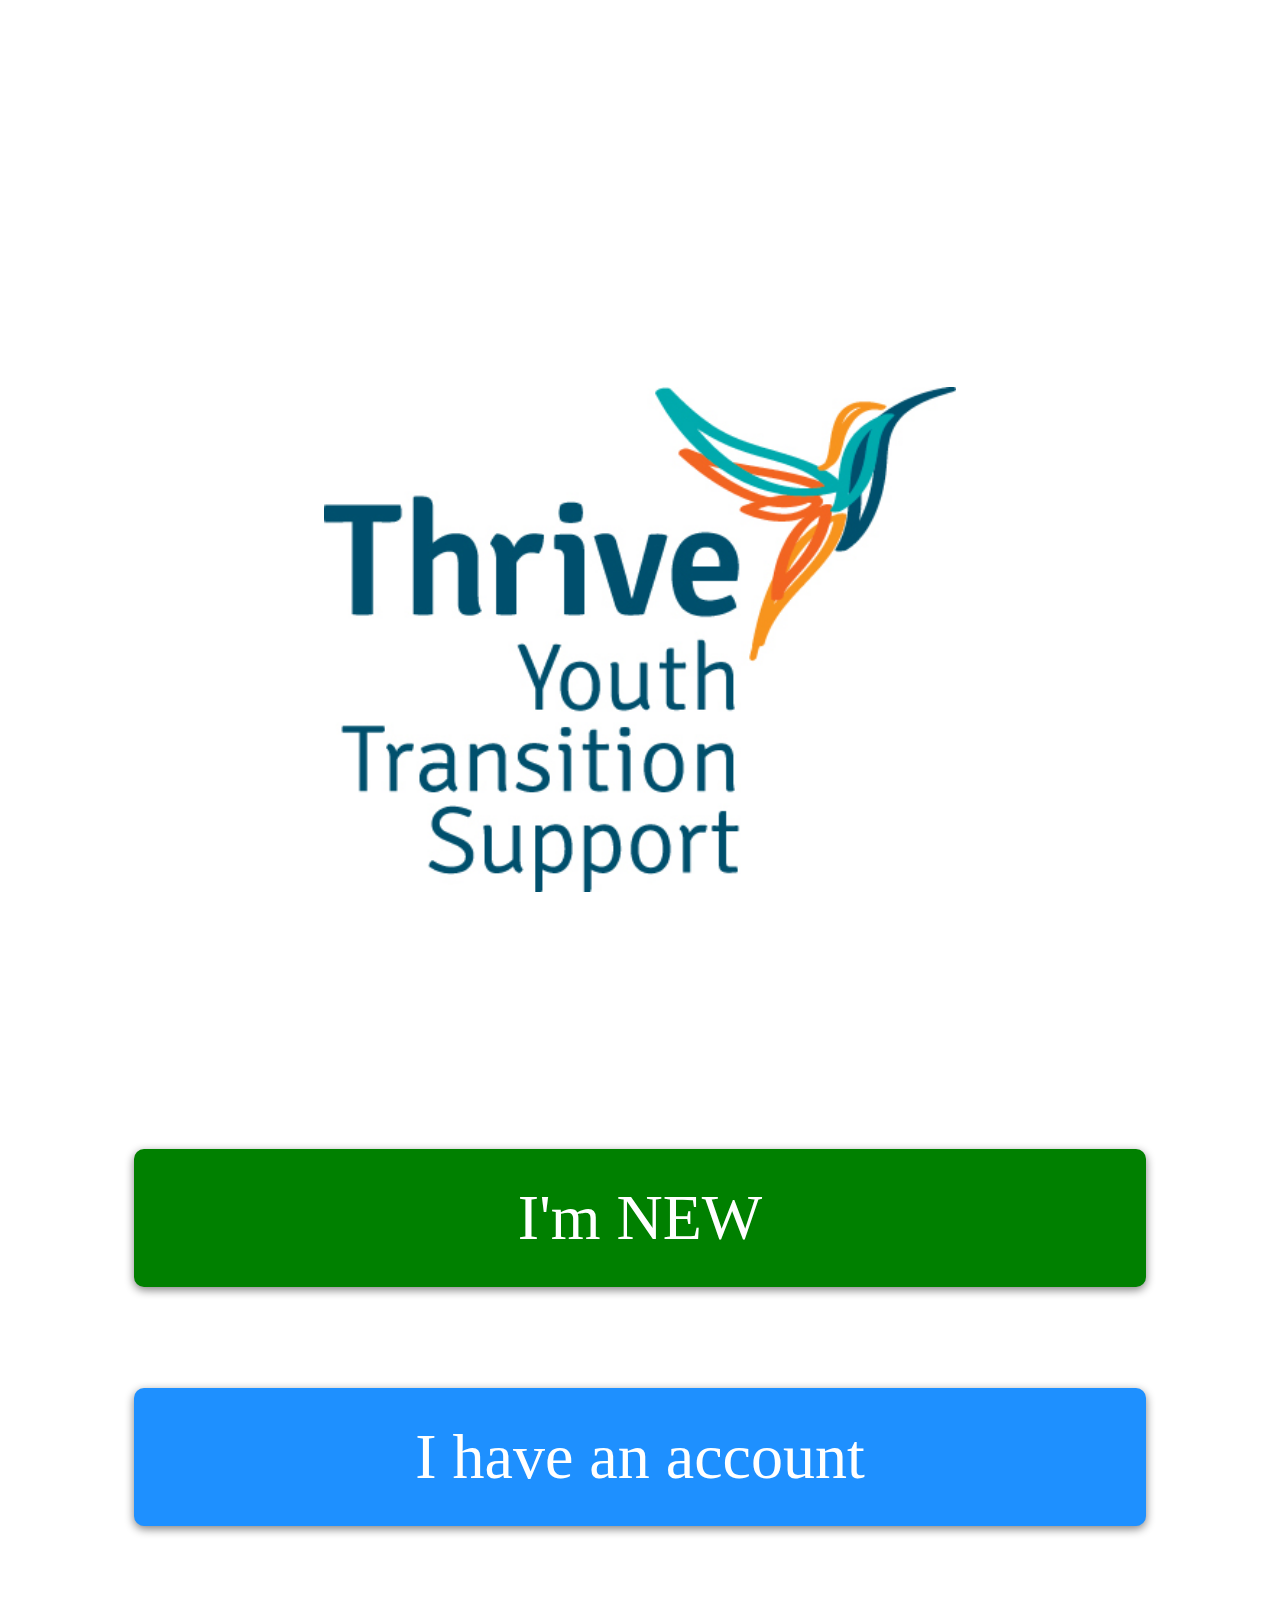
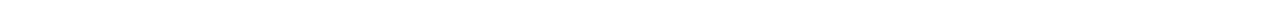
<file: docs/index.html>
<!DOCTYPE html>
<html>
    <head>
        <title>Welcome to TappedIn</title>
        <meta charset="utf-8">
        <meta name="author" content="Yuanqiao Wang">
        <meta name="description" content="A Demo for Univative 2017">
        <link rel="stylesheet" type="text/css" href="css_index.css">
        <script src="js_index.js"></script>
    </head>
    <body>
        <div id="mainArea">
            <img class="index-logo" src="src_images/mainLogo.jpg" />
            <div class="button-area">
                <a class="button-style" style="background-color: green;" onClick="termsOfServ()" href="#">I'm NEW</a>
                <a class="button-style" style="background-color: dodgerblue;" href="sign-in.html">I have an account</a>
            </div>
        </div>
    </body>
</html>
</file>
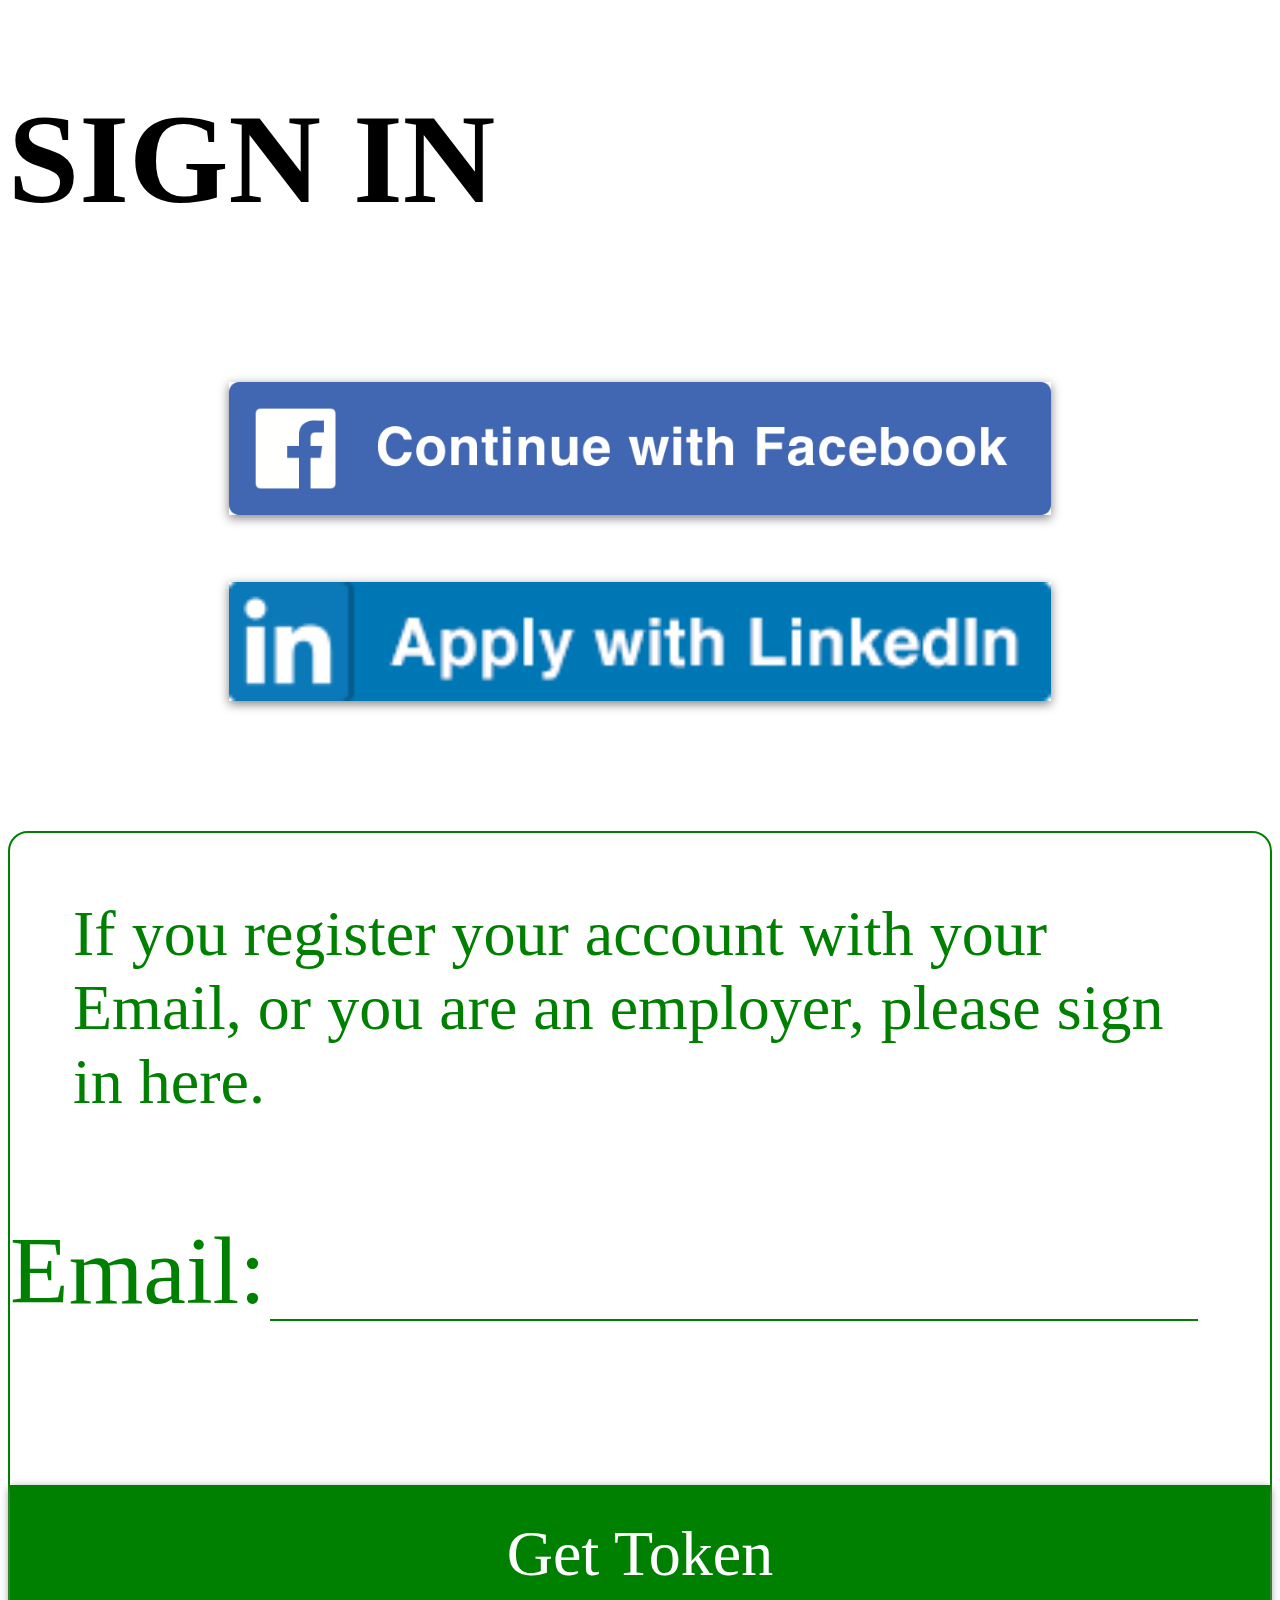
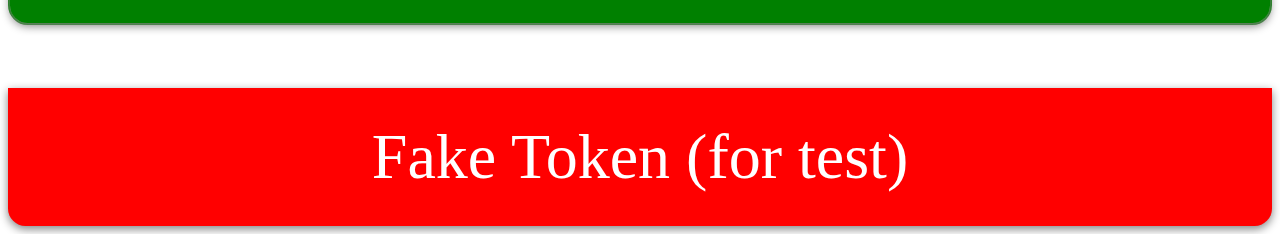
<file: docs/sign-in.html>
<!DOCTYPE html>
<html>
    <head>
        <title>Sign In</title>
        <link rel="stylesheet" type="text/css" href="css_sign-in.css">
    </head>
    <body>
        <h1>SIGN IN</h1>
        <div class="mainArea">
            <img src="src_images/facebook-signup.png" style="width: 65%; margin-left: 17.5%; box-shadow: 0 3px 10px gray; margin-right: 10%; margin-bottom: 5%;">
            <img src="src_images/linkedin-signup.png" style="width: 65%; margin-left: 17.5%; box-shadow: 0 3px 10px gray; margin-right: 10%;">
            <div class="manual-input">
                <p style="padding: 0 5%; margin: 0; font-family: 'Helvetica Neue'; font-size: 5vw; color: green; ">If you register your account with your Email, or you are an employer, please sign in here.</p>
                <p class="text-email">Email:</p>
                <input type="email" class="sign-up-email" />
                <a class="get-token" href="#">Get Token</a>
            </div>
            
            <a class="get-token" href="main.html" style="background-color: red;">Fake Token (for test)</a>
        </div>
    </body>
</html>
</file>
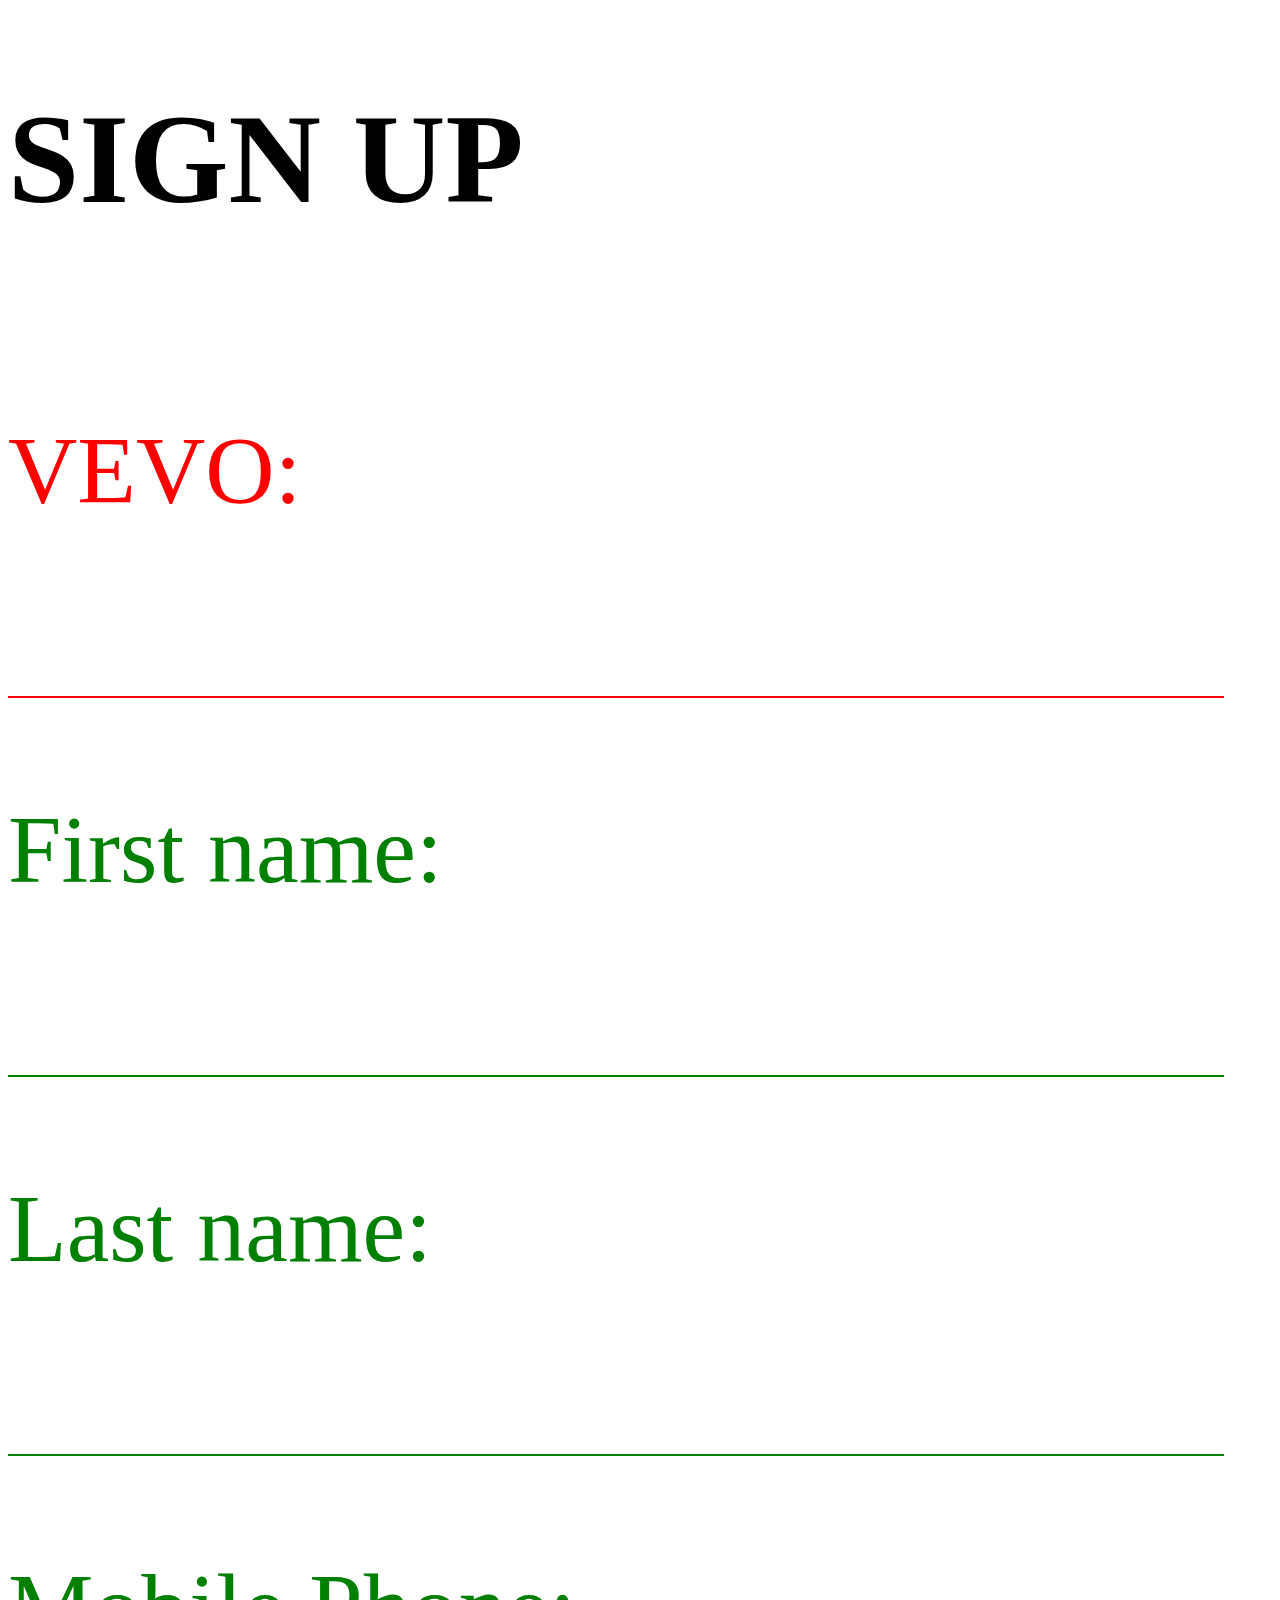
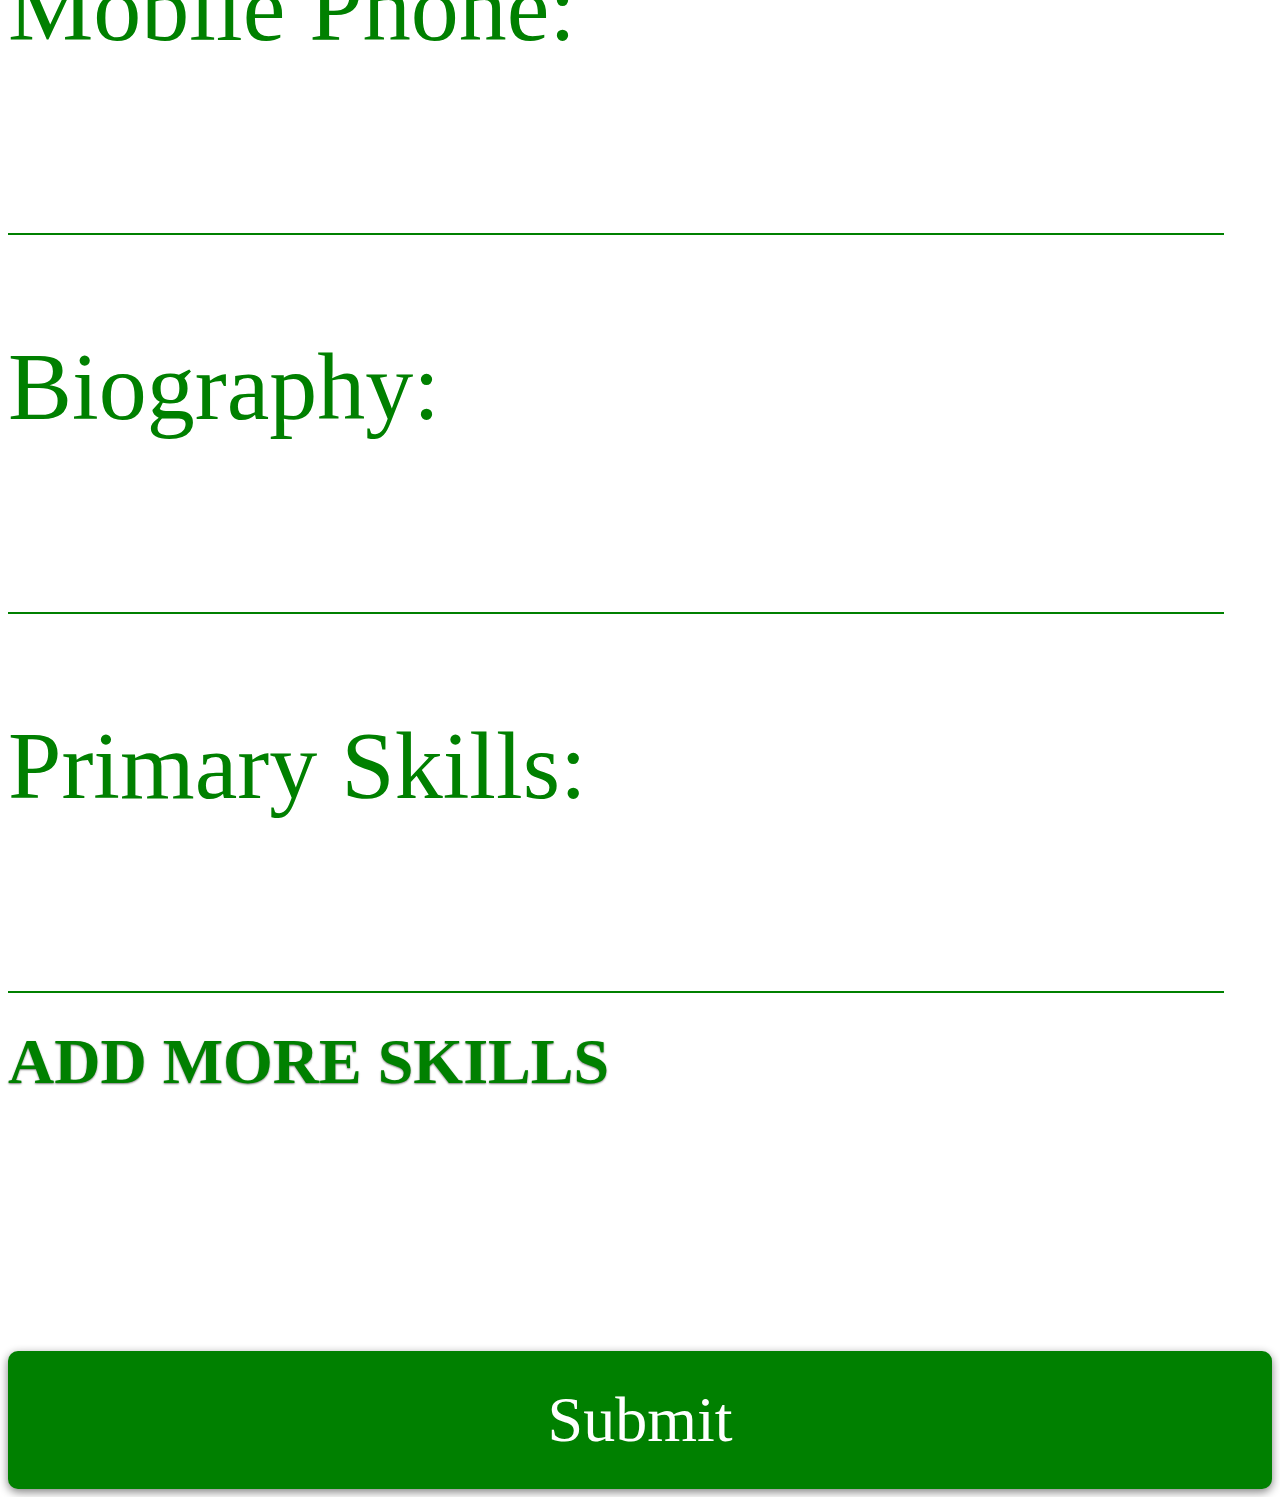
<file: docs/sign-up-continued.html>
<!DOCTYPE html>
<html>
    <head>
        <title>Sign-Up</title>
        <link rel="stylesheet" type="text/css" href="css_sign-up-continued.css">
    </head>
    <body>
        <h1>SIGN UP</h1>
        <div class="mainArea">
            <p class="text-email" style="color: red;">VEVO:</p>
            <input type="email" style="border-bottom-color: red; color: red;" class="sign-up-email" />
            <p class="text-email">First name:</p>
            <input type="text" class="sign-up-email" />
            <p class="text-email">Last name:</p>
            <input type="text" class="sign-up-email" />
            <p class="text-email">Mobile Phone:</p>
            <input type="text" class="sign-up-email" />
            <p class="text-email">Biography:</p>
            <input type="text" class="sign-up-email" />
            <p class="text-email">Primary Skills:</p>
            <input type="text" class="sign-up-email" />
            <a class="add-more" href="#">ADD MORE SKILLS</a>
            <a class="get-token" href="main.html">Submit</a>
        </div>
    </body>
</html>
</file>
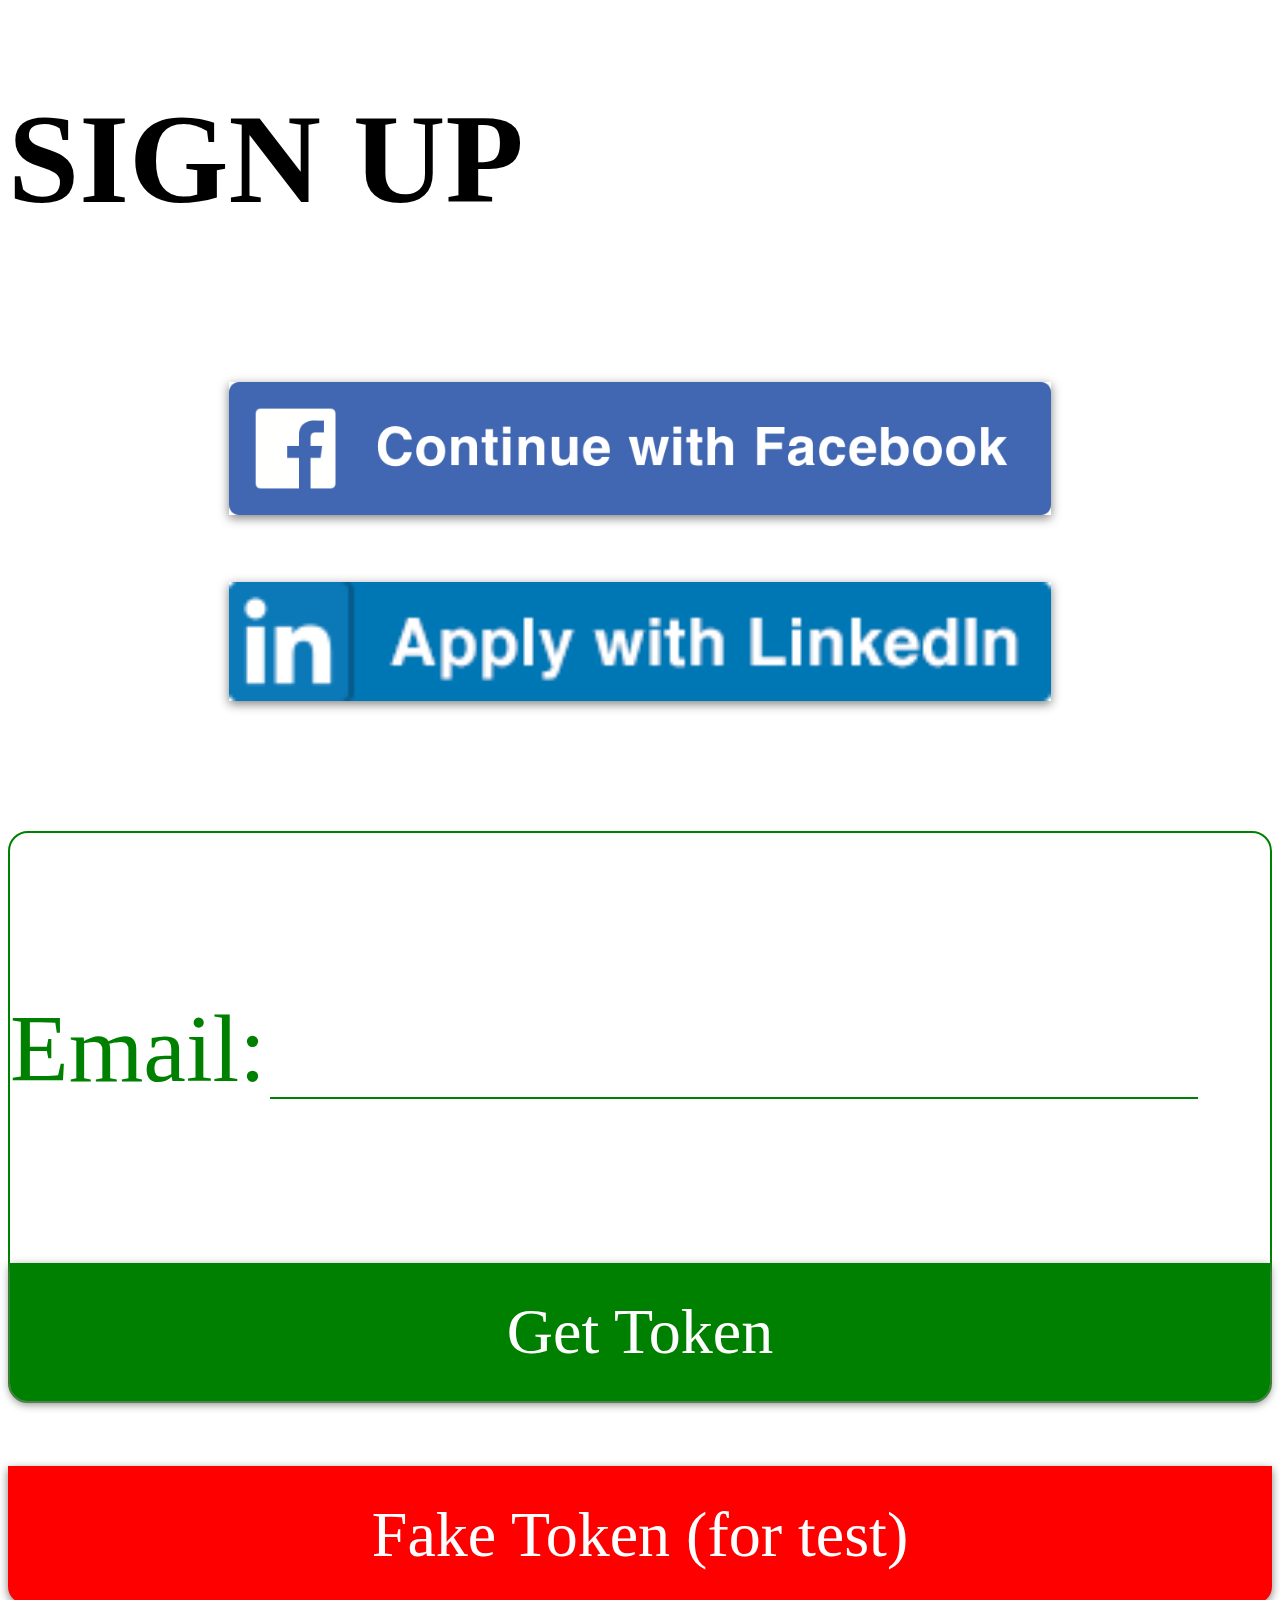
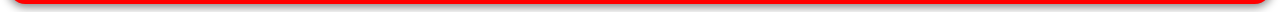
<file: docs/sign-up.html>
<!DOCTYPE html>
<html>
    <head>
        <title>Sign-Up</title>
        <link rel="stylesheet" type="text/css" href="css_sign-up.css">
    </head>
    <body>
        <h1>SIGN UP</h1>
        <div class="mainArea">
            <!--<a class="get-token" style="background-color: blue; margin-top: 5%; margin-bottom: 0;" href="#">Import Profile from Facebook</a>-->
            <img src="src_images/facebook-signup.png" style="width: 65%; margin-left: 17.5%; box-shadow: 0 3px 10px gray; margin-right: 10%; margin-bottom: 5%;">
            <!--<a class="get-token" style="background-color: blue; margin-top: 5%; margin-bottom: 5%;" href="#">Import Profile from LinkedIn</a>-->
            <img src="src_images/linkedin-signup.png" style="width: 65%; margin-left: 17.5%; box-shadow: 0 3px 10px gray; margin-right: 10%;">
            <div class="manual-input">
                <p class="text-email">Email:</p>
                <input type="email" class="sign-up-email" />
                <a class="get-token" href="#">Get Token</a>
            </div>
            
            <a class="get-token" href="sign-up-continued.html" style="background-color: red;">Fake Token (for test)</a>
        </div>
    </body>
</html>
</file>
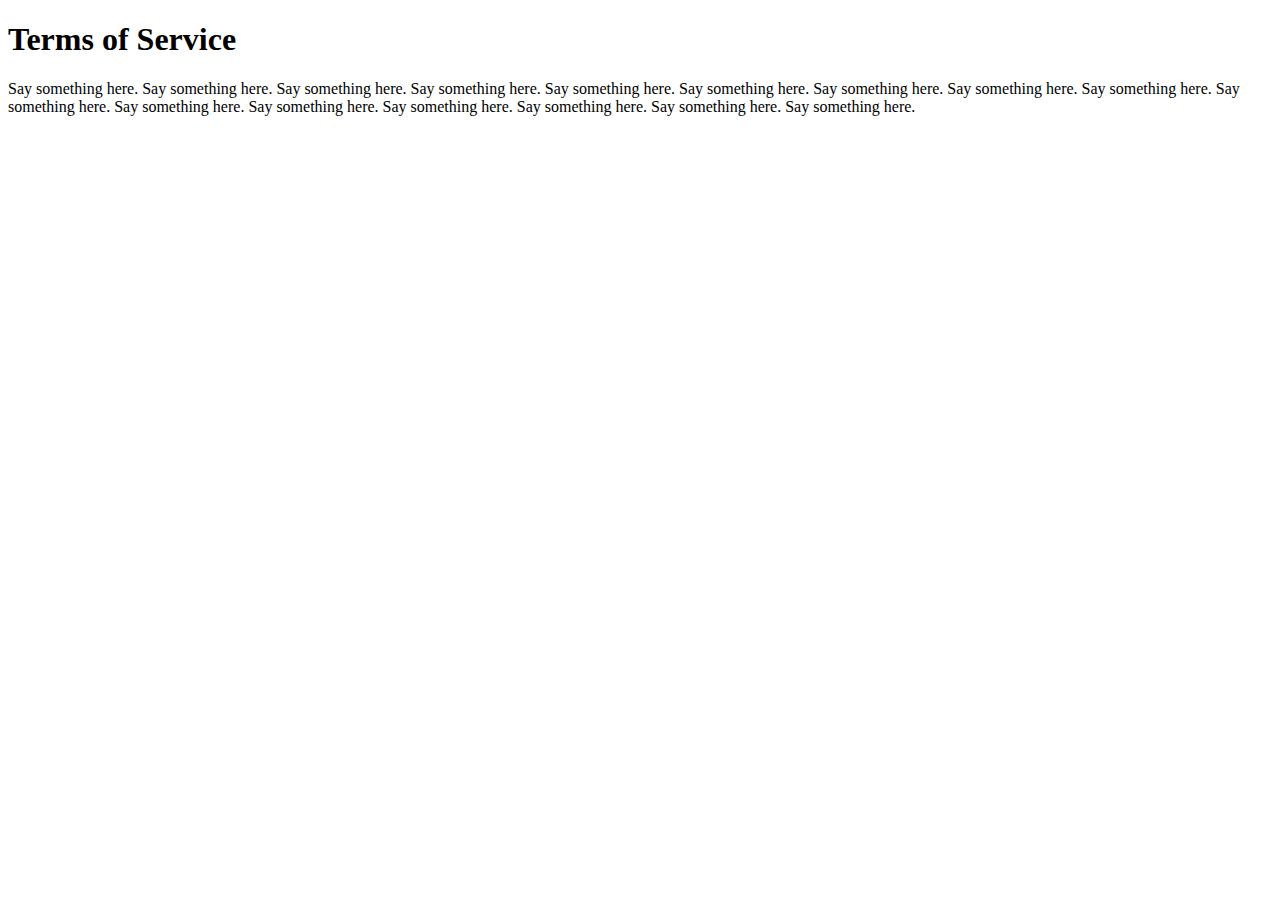
<file: docs/terms-of-service.html>
<!DOCTYPE html>
<html>
    <head>
        <title>Terms of Service</title>
    </head>
    <body>
        <h1>Terms of Service</h1>
        <p>
        Say something here.
        Say something here.
        Say something here.
        Say something here.
        Say something here.
        Say something here.
        Say something here.
        Say something here.
        Say something here.
        Say something here.
        Say something here.
        Say something here.
        Say something here.
        Say something here.
        Say something here.
        Say something here.
        </p>
    </body>
</html>
</file>
<file: docs/css_index.css>
.index-logo {
    width: 50%; 
    height: auto; 
    margin-left: 25%; 
    margin-top: 30%; 
}

.button-area {
    width: 80%;
    height: auto;
    margin-left: 10%;
    margin-top: 20%;
    
    position: relative;
}

.button-style {
    font-family: "helvetica Neue";
    font-size: 5vw;
    text-align: center;
    text-decoration: none;
    color: white;
    border-width: 2px;
    border-color: white;
    border-radius: 10px;
    box-shadow: 0 3px 10px gray;
    
    width: auto;
    height: auto;
    padding: 0.5em 2em 0.5em 2em;
    margin: 10% 0;
    
    display: flex;
    justify-content: center;
}

.term-frame {
    width: 100%;
    height: 90vh;
    border-width: 3px 0 3px 0;
    border-color: green;
    border-style: solid;
    left: 0;
    
    position: fixed;
}

.agree-button {
    width: 100%;
    height: auto;
    background-color: green;
    font-family: "helvetica Neue";
    font-size: 5vw;
    color: white;
    text-align: center;
    text-decoration: none;
    
    margin: 0;
    padding: 0.5em 0.5em;
    position: fixed;
    left: 0;
    bottom: 0;
    box-shadow: 5px 0 10px gray; 
}
</file>
<file: docs/css_sign-in.css>
h1 {
    font-family: "Helvetica Neue";
    font-size: 10vw;
}
.mainArea {
    width: 100%;
    height: auto;
    
    margin-top: 5%;
    
    display: inline-block;
}

.text-email {
    font-family: "Helvetica Neue";
    font-size: 7.5vw;
    color: green;
    
    display: inline-block;
}

.sign-up-email {
    width: 72.5vw;
    height: auto;
    border-bottom-color: green;
    border-bottom-width: 2px;
    border-top-width: 0;
    border-left-width: 0;
    border-right-width: 0;
    
    font-family: "helvetica neue";
    font-size: 5vw;
    color: green;
    
    padding: 0;
    margin: 0;
}

.get-token {
    width: auto;
    height: auto;
    padding: 0.5em 2em 0.5em 2em;
    margin: 0;
    
    background-color: green;
    
    font-family: "helvetica neue";
    font-size: 5vw;
    color: white;
    text-decoration: none;
    text-align: center;
    display: flex;
    justify-content: center;
    
    margin-top: 5%;
    
    box-shadow: 0 3px 10px gray;
    
    border-bottom-left-radius: 17.5px;
    border-bottom-right-radius: 17.5px;
}

.manual-input {
    width: auto;
    height: auto;
    border: 2px solid green;
    
    padding-top: 5%;
    border-radius: 20px;
    
    margin-top: 10%;
}
</file>
<file: docs/css_sign-up-continued.css>
h1 {
    font-family: "Helvetica Neue";
    font-size: 10vw;
}
.mainArea {
    width: 100%;
    height: auto;
    
    
    display: inline-block;
}

.text-email {
    font-family: "Helvetica Neue";
    font-size: 7.5vw;
    color: green;
    
    display: inline-block;
}

.sign-up-email {
    width: 95vw;
    height: auto;
    border-bottom-color: green;
    border-bottom-width: 2px;
    border-top-width: 0;
    border-left-width: 0;
    border-right-width: 0;
    
    font-family: "helvetica neue";
    font-size: 5vw;
    color: green;
    
    padding: 0;
    margin: 0;
}

.get-token {
    width: auto;
    height: auto;
    padding: 0.5em 2em 0.5em 2em;
    margin: 0;
    
    background-color: green;
    
    font-family: "helvetica neue";
    font-size: 5vw;
    color: white;
    text-decoration: none;
    text-align: center;
    display: flex;
    justify-content: center;
    
    margin-top: 20%;
    
    box-shadow: 0 3px 10px gray;
    
    border-radius: 10px;
}

.add-more {
    font-family: "helvetica neue";
    font-size: 5vw;
    color: green;
    text-decoration: none;
    font-weight: bold;
    
    padding-top: 2.5vw;
    
    display: block;
    
    text-shadow: 0 1px 2px gray;
}
</file>
<file: docs/css_sign-up.css>
h1 {
    font-family: "Helvetica Neue";
    font-size: 10vw;
}
.mainArea {
    width: 100%;
    height: auto;
    
    margin-top: 5%;
    
    display: inline-block;
}

.text-email {
    font-family: "Helvetica Neue";
    font-size: 7.5vw;
    color: green;
    
    display: inline-block;
}

.sign-up-email {
    width: 72.5vw;
    height: auto;
    border-bottom-color: green;
    border-bottom-width: 2px;
    border-top-width: 0;
    border-left-width: 0;
    border-right-width: 0;
    
    font-family: "helvetica neue";
    font-size: 5vw;
    color: green;
    
    padding: 0;
    margin: 0;
}

.get-token {
    width: auto;
    height: auto;
    padding: 0.5em 2em 0.5em 2em;
    margin: 0;
    
    background-color: green;
    
    font-family: "helvetica neue";
    font-size: 5vw;
    color: white;
    text-decoration: none;
    text-align: center;
    display: flex;
    justify-content: center;
    
    margin-top: 5%;
    
    box-shadow: 0 3px 10px gray;
    
    border-bottom-left-radius: 17.5px;
    border-bottom-right-radius: 17.5px;
}

.manual-input {
    width: auto;
    height: auto;
    border: 2px solid green;
    
    padding-top: 5%;
    border-radius: 20px;
    
    margin-top: 10%;
}
</file>
